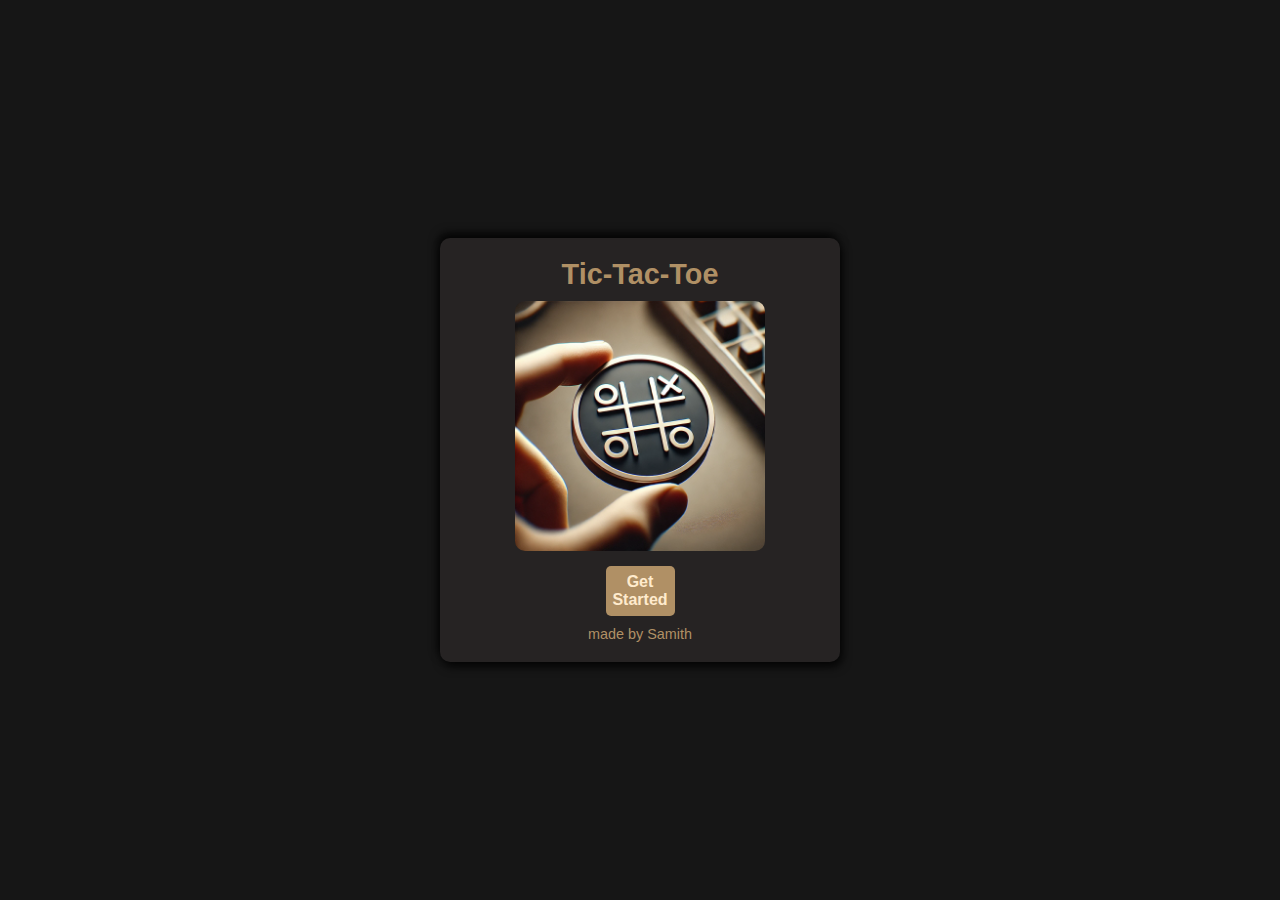
<file: index.html>
<!DOCTYPE html>
<html lang="en">
<head>
    <meta charset="UTF-8">
    <meta name="viewport" content="width=device-width, initial-scale=1.0">
    <title>Tic-Tac-Toe</title>
    <link rel="stylesheet" href="style.css">
</head>
<body class="outer">
    
    <div class="login">
        <div class="heading">Tic-Tac-Toe</div>
        <div class="img">
            <img src="img.webp" class="img">
        </div>
        <div class="footer">
            <a href="game.html">
            <button class="start">Get Started</button>
        </a>
            
            <p class="para">made by Samith</p>
        </div>
    </div>
    
</body>
</html>
</file>
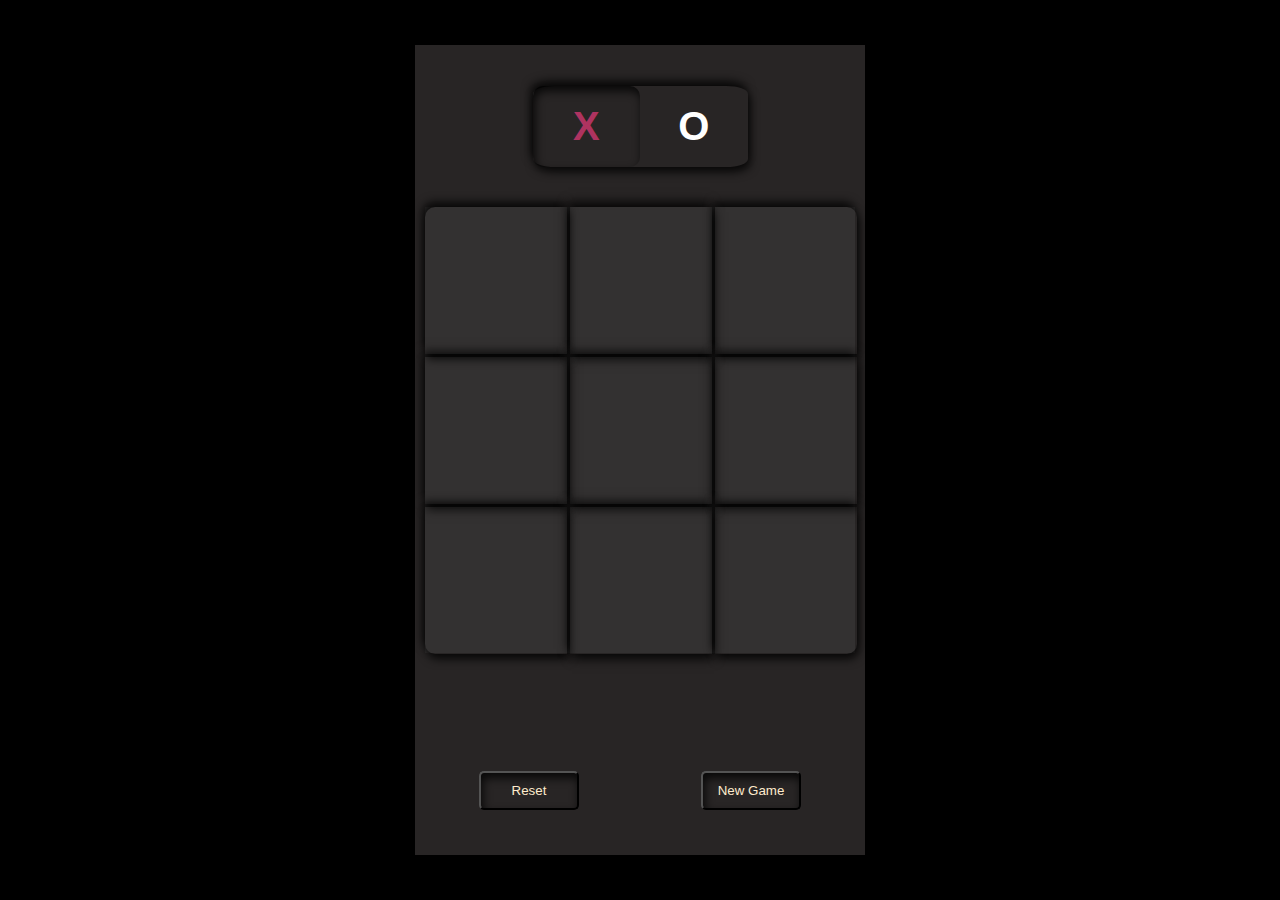
<file: game.html>
<!DOCTYPE html>
<html lang="en">
<head>
    <meta charset="UTF-8">
    <meta name="viewport" content="width=device-width, initial-scale=1.0">
    <title>Tic-Tac-Toe </title>
    <link rel="stylesheet" href="style.css">
</head>
<body>
    <div class="container">
        <div class="turn">
            <div class="choose">
                <div class="x bs">X</div>
                <div class="o">O</div>
            </div>
        </div>
        <div class="game">
            <div class="box hover box1"></div>
            <div class="box hover"></div>
            <div class="box hover box2"></div>
            <div class="box hover"></div>
            <div class="box hover"></div>
            <div class="box hover"></div>
            <div class="box hover box3"></div>
            <div class="box hover"></div>
            <div class="box hover box4"></div>

        </div>
        <div class="msg hide" >
            winner
            <span id="winner"></span>
            
        </div>
        <button id="reset" class="btn">Reset</button>
            <button id="ng" class="btn">New Game</button>
    </div>
    <script  src="script.js"></script>
</body>
</html>
</file>
<file: style.css>
* {
    margin: 0;
    padding: 0;
    box-sizing: border-box;
    scroll-behavior: smooth;
    font-family: 'Gill Sans', 'Gill Sans MT', Calibri, 'Trebuchet MS', sans-serif;

}
body{
    width: 100vw;
    height: 100vh;
    background: #000;
    display: flex;
    align-items: center;
    text-align: center;
    justify-content: center;
}
.container{
    width: 80vw;
    height: 90vh;
    max-width: 450px;
    background: #282525;
    padding: 0px 10px ;
    position: relative;
}
.turn{
    width: 100%;
    height: 20%;
    display: flex;
    align-items: center;
    justify-content: center;

}
.bs{
    box-shadow:inset 2px 5px 10px rgba(0,0,0,0.8);

}
.choose{
    display: flex;
    width: 50%;
    height: 50%;
    background: transparent;
    box-shadow: 2px 5px 10px rgba(0,0,0,0.8),-2px -5px 10px rgba(0,0,0,0.8);
    border-radius: 10%;
}
.x,.o{
    display: flex;
    align-items: center;
    justify-content: center;
    text-align: center;
    height: 100%;
    width: 50%;
    font-size: 40px;
    font-weight: 700;
    border-radius: 10px;
}
.box1{
    border-radius: 10px 0px 0px  0px;
}
.box2{
    border-radius: 0px 10px 0px  0px;
}
.box3{
    border-radius: 0px 0px 0px  10px;
}
.box4{
    border-radius: 0px 0px 10px  0px;
}
.game{
    width: 100%;
    height: 55%;
    background: #333131;
    display: grid;
    grid-template-columns: 33% 33% 33%;
    grid-template-rows: 33% 33% 33%;
    gap: 3px;

}
.box{
    width: 100%;
    background:transparent;
    box-shadow: 2px 5px 10px rgba(0,0,0,0.8),-2px -5px 10px rgba(0,0,0,0.8);
    text-align: center;
    align-items: center;
    justify-content: center;
    display: flex;
    color: white;
    font-size: 50px;
    cursor: pointer;
}
.hover:hover{
    box-shadow:inset 2px 5px 10px rgba(0,0,0,0.8);

}
.x{
    color: rgb(174,51,96);
}
.o{
    color: white;
}
.msg{
    height: 25%;
    width: 100%;
    display: flex;
    align-content:center;
    text-align:center;
    justify-content:center;
    color: aliceblue;
    gap: 5px;
    padding-top: 60px;
}
.hide{
    display: none;
}
.btn{
    position: absolute;
    bottom: 5vh;
    width: 100px;
    padding: 10px 5px;
    background:none;
    box-shadow: 2px 5px 10px rgba(0,0,0,0.8),-2px -5px 10px rgba(0,0,0,0.8);
    box-shadow:inset 2px 5px 10px rgba(0,0,0,0.8);
    border-radius: 5px;
    color: blanchedalmond;
    cursor: pointer;

}
#ng{
    right:5vw;
}
#reset{
    left:5vw;
    
}
.btn:hover{
    color: rgba(255, 235, 205, 0.509);
    font-size: small;
}
.b-s{
    box-shadow:inset 2px 5px 10px rgba(0,0,0,0.8);
    font-size: small;

}

.outer {
    background: rgb(22, 22, 22);
    display: flex;
    justify-content: center;
    align-items: center;
    height: 100vh;
}


.login {
    background-color: #262323;
    width: 90%;
    max-width: 400px;
    padding: 20px;
    box-shadow: 2px 5px 10px rgba(0,0,0,0.8), -2px -5px 10px rgba(0,0,0,0.8);
    border-radius: 10px;
    display: flex;
    flex-direction: column;
    align-items: center;
}

.heading {
    font-size: 1.8rem;
    font-weight: 700;
    color: rgb(176, 144, 101);
    text-align: center;
    margin-bottom: 10px;
}


.img {
    width: 100%;
    display: flex;
    justify-content: center;
}

.img img {
    width: 100%;
    max-width: 250px;  
    height: auto; 
    border-radius: 10px;
}


.footer {
    width: 100%;
    display: flex;
    flex-direction: column;
    align-items: center;
    margin-top: 15px;
}


.start {
    width: 80%;
    max-width: 220px;
    height: 50px;
    background: rgb(176, 144, 101);
    color: blanchedalmond;
    font-size: 1rem;
    font-weight: bold;
    border: none;
    border-radius: 5px;
    cursor: pointer;
    transition: 0.3s ease;
}

.start:hover {
    background: rgb(200, 160, 110);
    box-shadow: inset 2px 5px 10px rgba(0,0,0,0.8);
    font-size: 1.1rem;
    height:70px;
}


.para {
    color: rgb(176, 144, 101);
    font-size: 0.9rem;
    margin-top: 10px;
}


@media (max-width: 768px) {  
    .login {
        width: 80%;
    }

    .heading {
        font-size: 1.5rem;
    }

    .start {
        height: 45px;
    }
}

@media (max-width: 480px) {  
    .login {
        width: 90%;
        padding: 15px;
    }

    .heading {
        font-size: 1.4rem;
    }

    .img img {
        max-width: 200px;
    }

    .start {
        height: 40px;
        font-size: 0.9rem;
    }

    .para {
        font-size: 0.8rem;
    }
}
</file>
